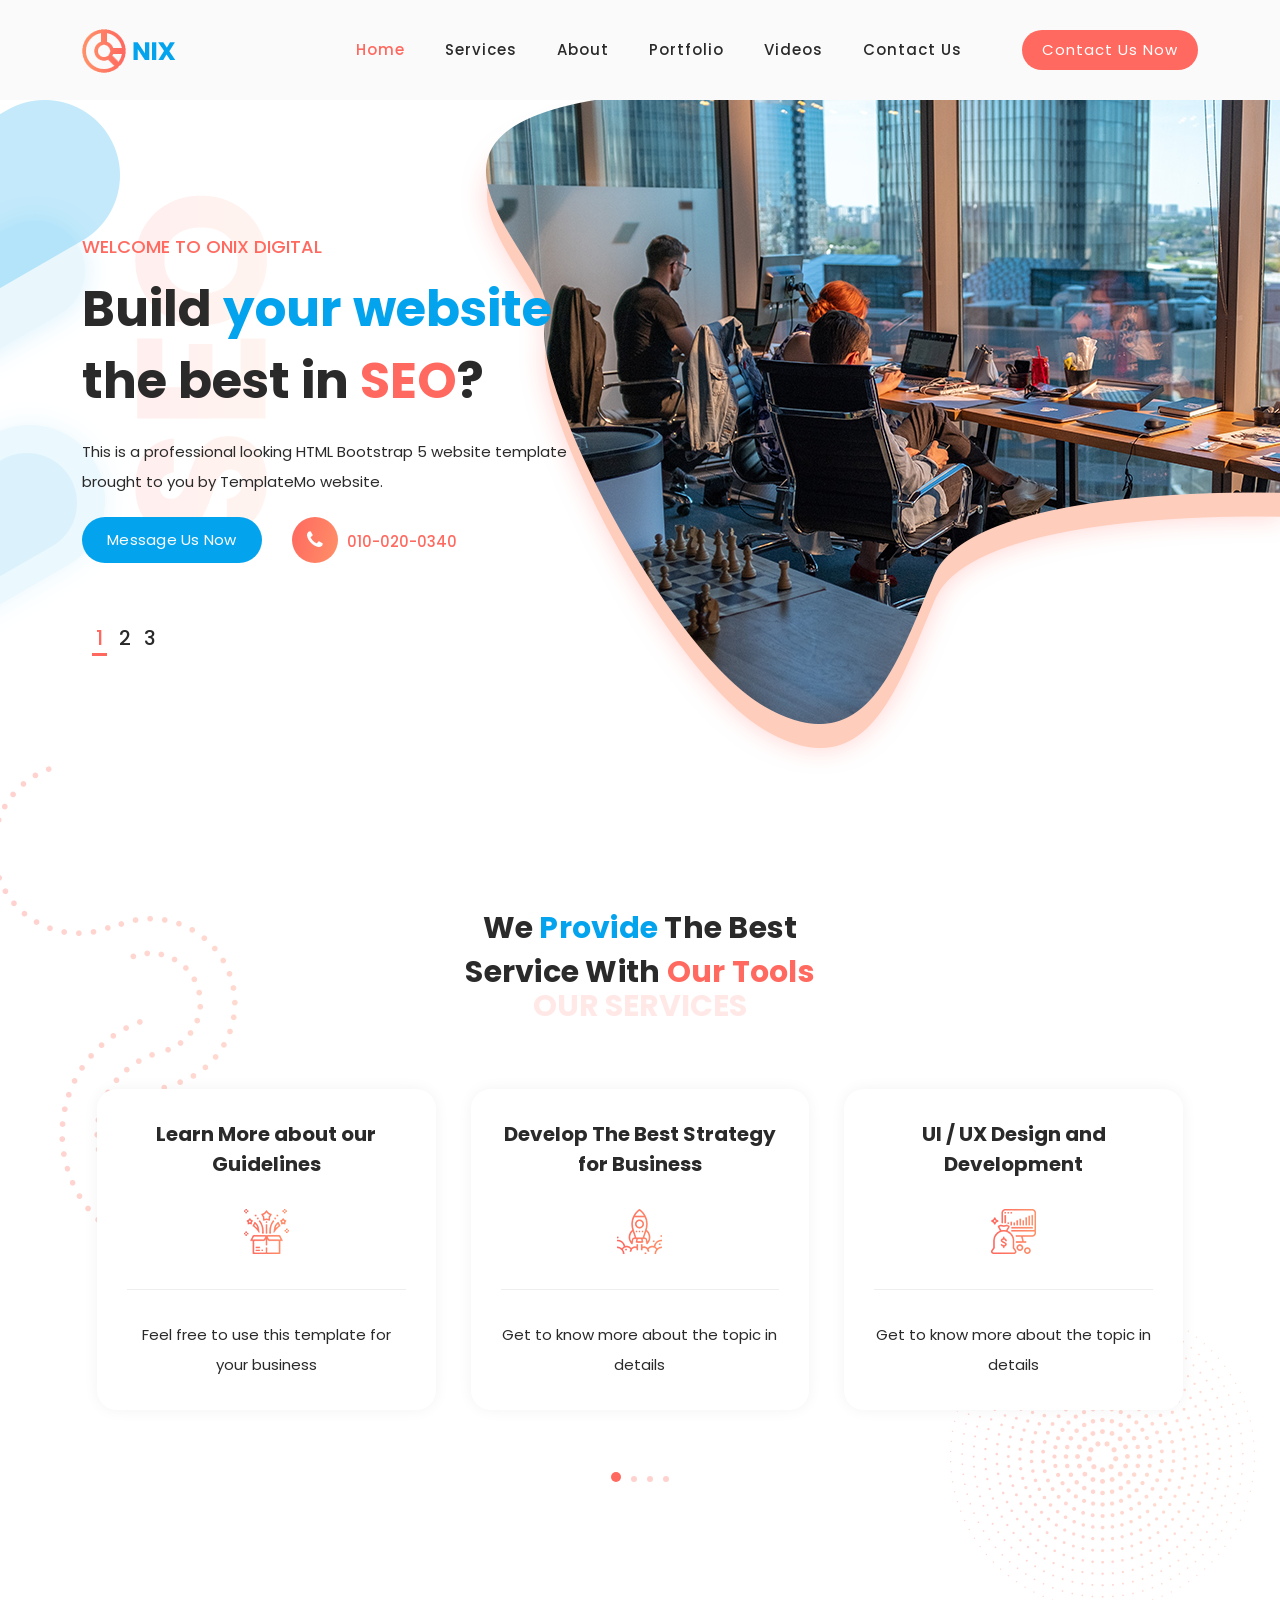
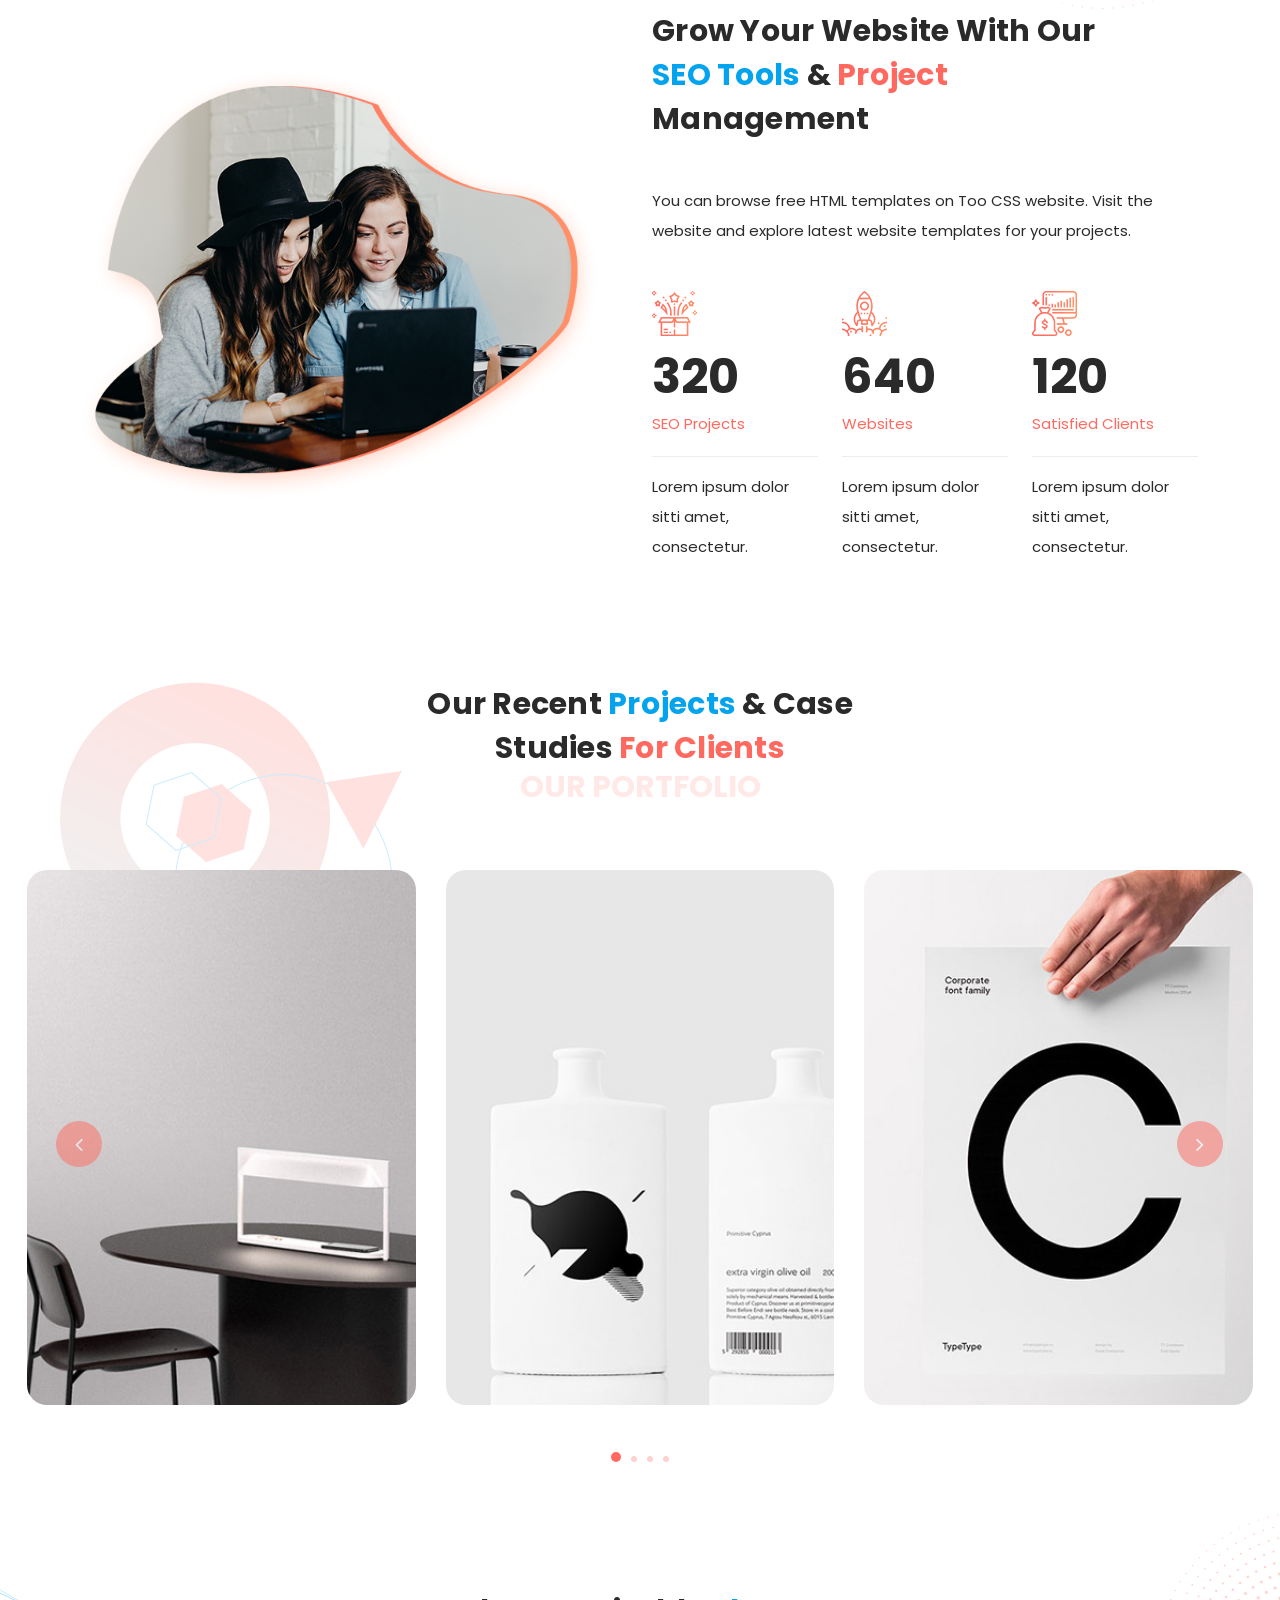
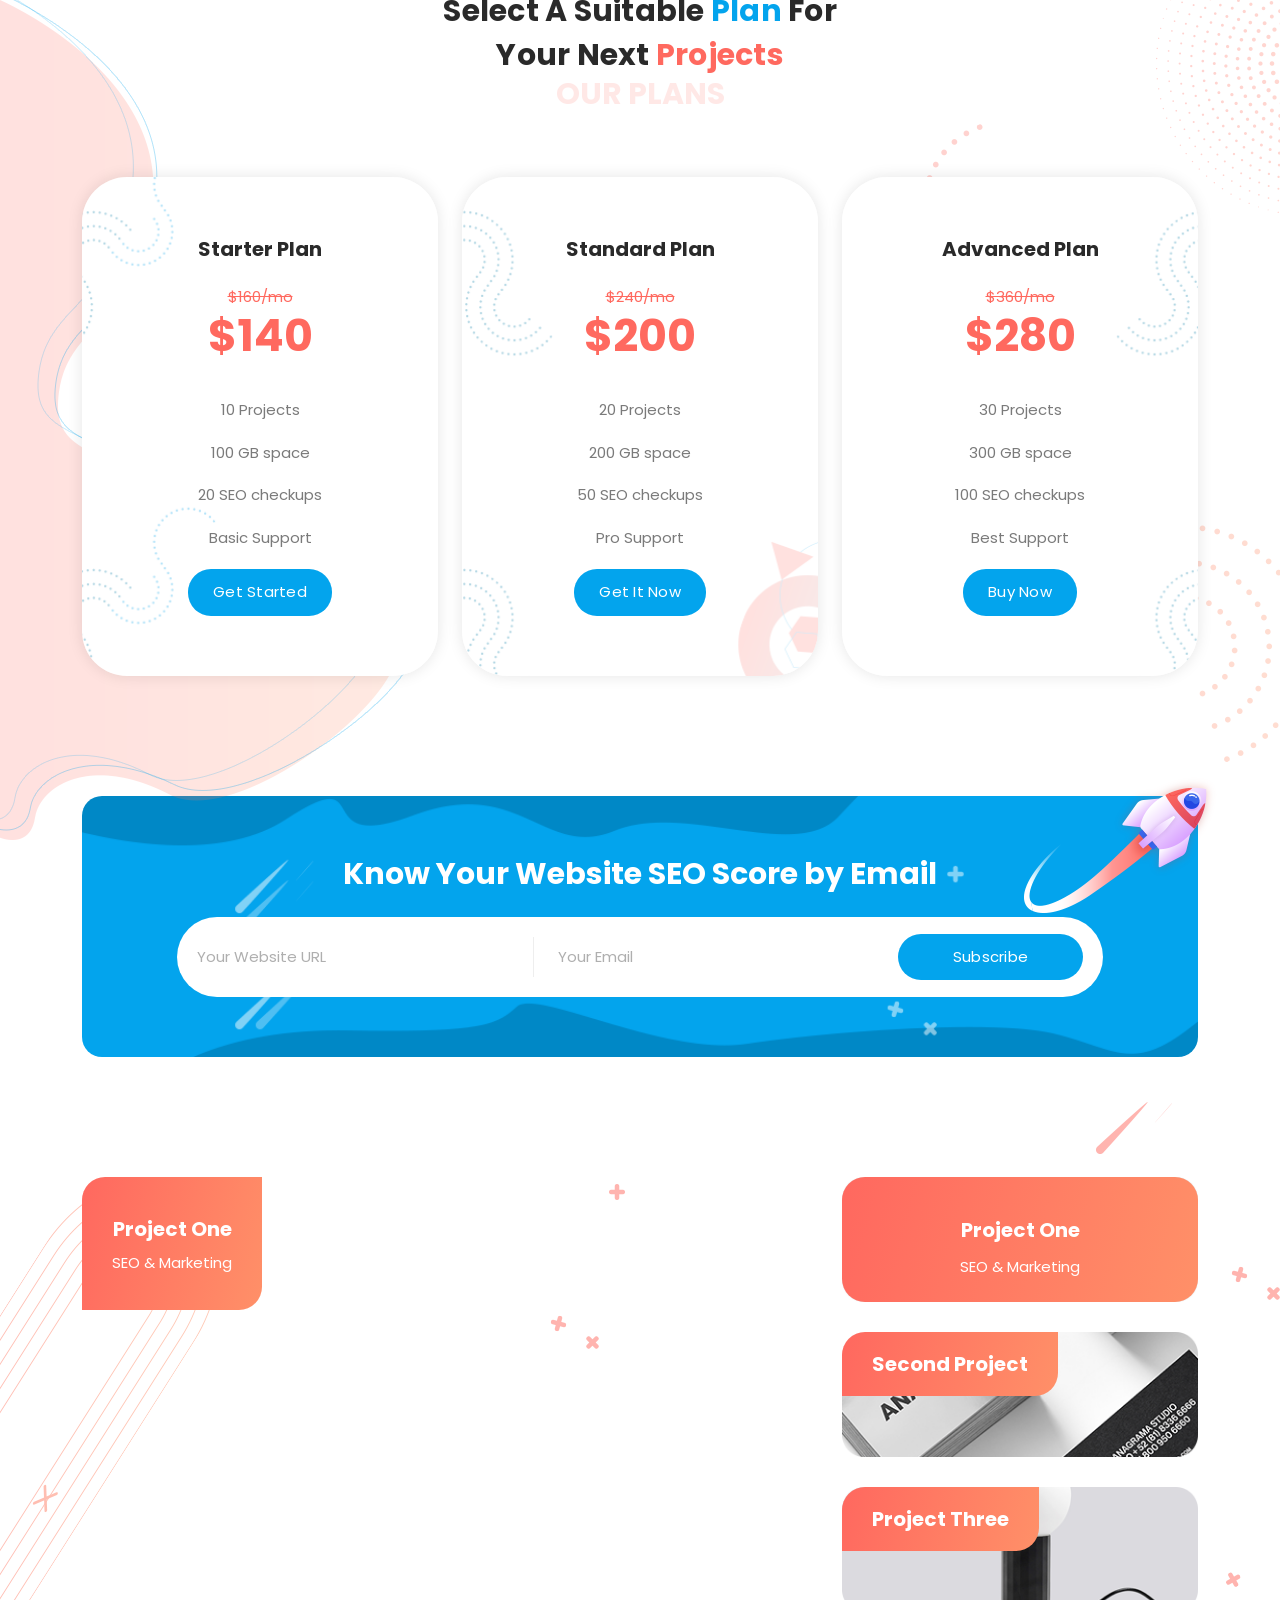
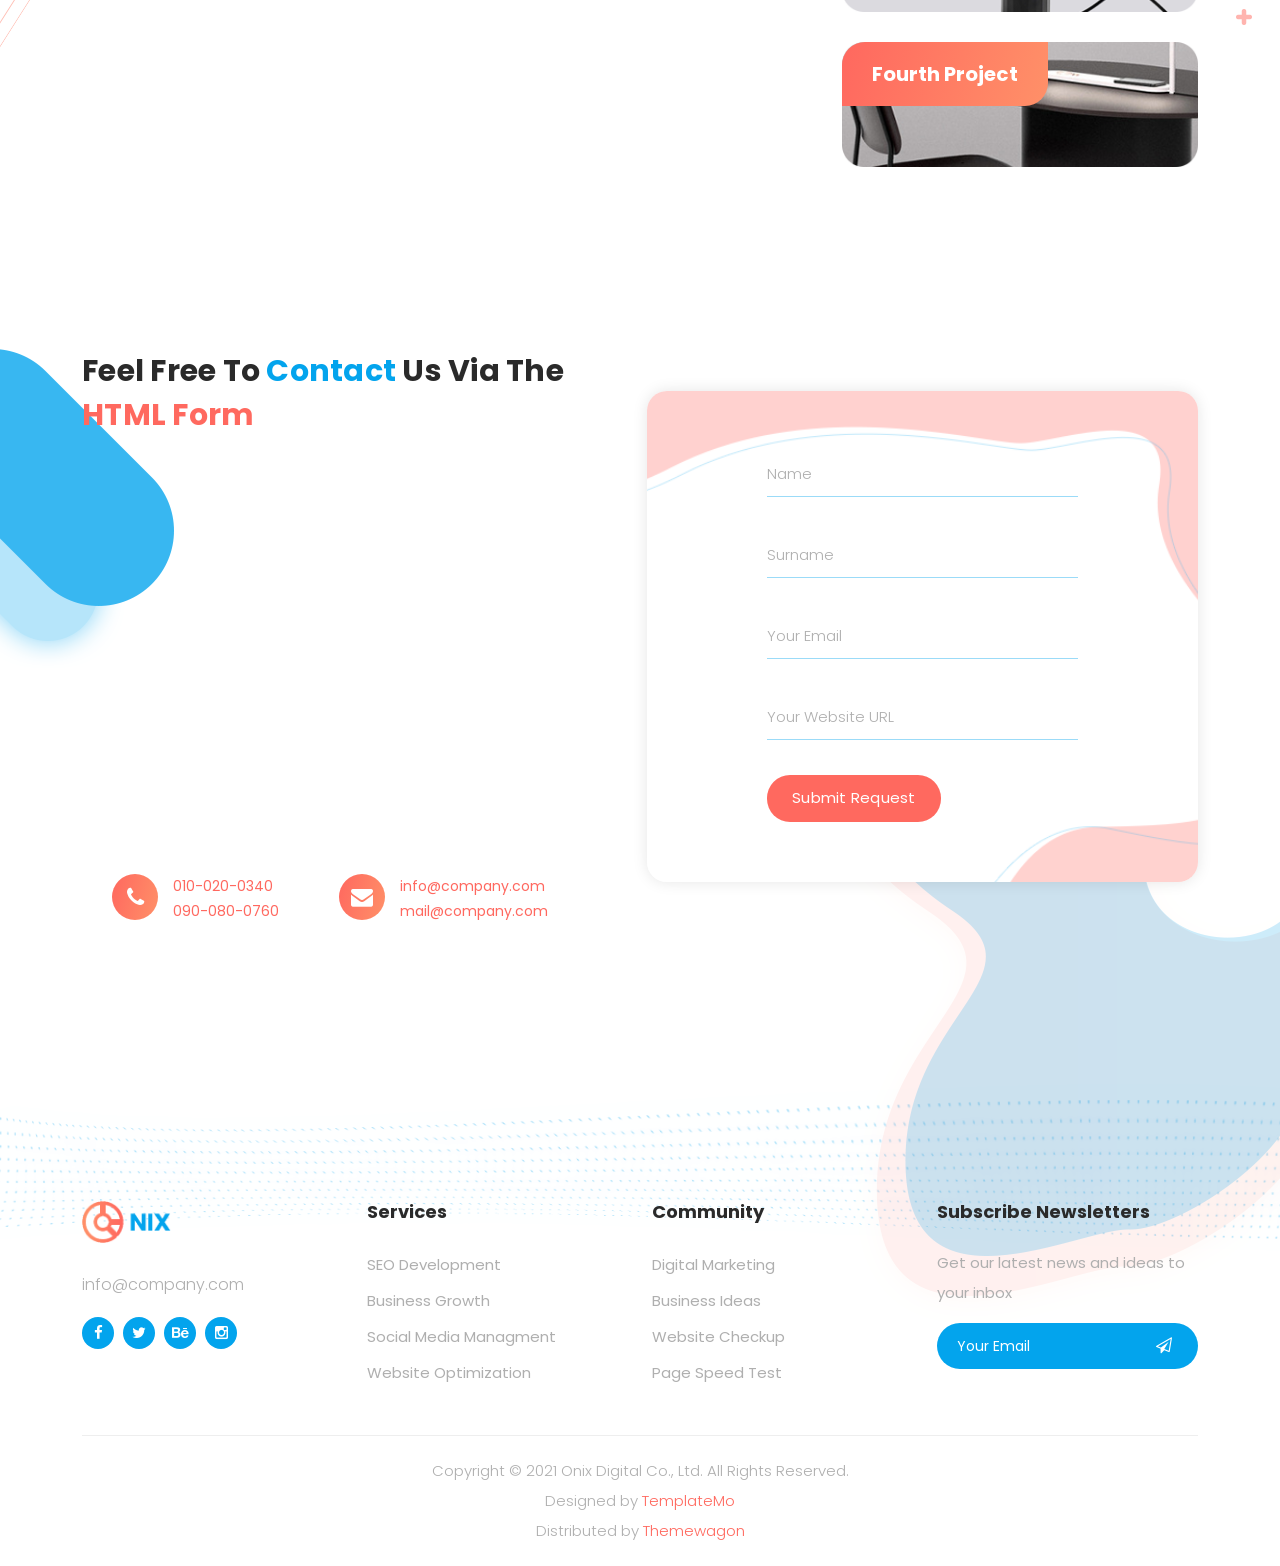
<file: onix/index.html>
<!DOCTYPE html>
<html lang="en">

  <head>

    <meta charset="UTF-8">
    <meta name="viewport" content="width=device-width, initial-scale=1, shrink-to-fit=no">
    <meta name="description" content="">
    <meta name="author" content="">
    <link rel="preconnect" href="https://fonts.gstatic.com">
    <link href="https://fonts.googleapis.com/css2?family=Poppins:wght@100;200;300;400;500;600;700;800;900&display=swap" rel="stylesheet">

    <title>Onix Digital Marketing HTML5 Template</title>

    <!-- Bootstrap core CSS -->
    <link href="vendor/bootstrap/css/bootstrap.min.css" rel="stylesheet">


    <!-- Additional CSS Files -->
    <link rel="stylesheet" href="assets/css/fontawesome.css">
    <link rel="stylesheet" href="assets/css/templatemo-onix-digital.css">
    <link rel="stylesheet" href="assets/css/animated.css">
    <link rel="stylesheet" href="assets/css/owl.css">
<!--

TemplateMo 565 Onix Digital

https://templatemo.com/tm-565-onix-digital

-->
  </head>

<body>

  <!-- ***** Preloader Start ***** -->
  <div id="js-preloader" class="js-preloader">
    <div class="preloader-inner">
      <span class="dot"></span>
      <div class="dots">
        <span></span>
        <span></span>
        <span></span>
      </div>
    </div>
  </div>
  <!-- ***** Preloader End ***** -->

  <!-- ***** Header Area Start ***** -->
  <header class="header-area header-sticky wow slideInDown" data-wow-duration="0.75s" data-wow-delay="0s">
    <div class="container">
      <div class="row">
        <div class="col-12">
          <nav class="main-nav">
            <!-- ***** Logo Start ***** -->
            <a href="index.html" class="logo">
              <img src="assets/images/logo.png">
            </a>
            <!-- ***** Logo End ***** -->
            <!-- ***** Menu Start ***** -->
            <ul class="nav">
              <li class="scroll-to-section"><a href="#top" class="active">Home</a></li>
              <li class="scroll-to-section"><a href="#services">Services</a></li>
              <li class="scroll-to-section"><a href="#about">About</a></li>
              <li class="scroll-to-section"><a href="#portfolio">Portfolio</a></li>
              <li class="scroll-to-section"><a href="#video">Videos</a></li> 
              <li class="scroll-to-section"><a href="#contact">Contact Us</a></li> 
              <li class="scroll-to-section"><div class="main-red-button-hover"><a href="#contact">Contact Us Now</a></div></li> 
            </ul>        
            <a class='menu-trigger'>
                <span>Menu</span>
            </a>
            <!-- ***** Menu End ***** -->
          </nav>
        </div>
      </div>
    </div>
  </header>
  <!-- ***** Header Area End ***** -->

  <div class="main-banner" id="top">
    <div class="container">
      <div class="row">
        <div class="col-lg-12">
          <div class="row">
            <div class="col-lg-6 align-self-center">
              <div class="owl-carousel owl-banner">
                <div class="item header-text">
                  <h6>Welcome to Onix Digital</h6>
                  <h2>Build <em>your website</em> the best in <span>SEO</span>?</h2>
                  <p>This is a professional looking HTML Bootstrap 5 website template brought to you by TemplateMo website.</p>
                  <div class="down-buttons">
                    <div class="main-blue-button-hover">
                      <a href="#contact">Message Us Now</a>
                    </div>
                    <div class="call-button">
                      <a href="#"><i class="fa fa-phone"></i> 010-020-0340</a>
                    </div>
                  </div>
                </div>
                <div class="item header-text">
                  <h6>Online Marketing</h6>
                  <h2>Get the <em>best ideas</em> for <span>your website</span></h2>
                  <p>You are NOT allowed to redistribute this template ZIP file on any Free CSS collection websites. Contact us for more info. Thank you.</p>
                  <div class="down-buttons">
                    <div class="main-blue-button-hover">
                      <a href="#services">Our Services</a>
                    </div>
                    <div class="call-button">
                      <a href="#"><i class="fa fa-phone"></i> 090-080-0760</a>
                    </div>
                  </div>
                </div>
                <div class="item header-text">
                  <h6>Video Tutorials</h6>
                  <h2>Watch <em>our videos</em> for your <span>projects</span></h2>
                  <p>Please <a rel="nofollow" href="https://www.paypal.me/templatemo" target="_blank">support us</a> a little via PayPal if this digital marketing HTML template is useful for you. Thank you.</p>
                  <div class="down-buttons">
                    <div class="main-blue-button-hover">
                      <a href="#video">Watch Videos</a>
                    </div>
                    <div class="call-button">
                      <a href="#"><i class="fa fa-phone"></i> 050-040-0320</a>
                    </div>
                  </div>
                </div>
              </div>
            </div>
          </div>
        </div>
      </div>
    </div>
  </div>

  <div id="services" class="our-services section">
    <div class="services-right-dec">
      <img src="assets/images/services-right-dec.png" alt="">
    </div>
    <div class="container">
      <div class="services-left-dec">
        <img src="assets/images/services-left-dec.png" alt="">
      </div>
      <div class="row">
        <div class="col-lg-6 offset-lg-3">
          <div class="section-heading">
            <h2>We <em>Provide</em> The Best Service With <span>Our Tools</span></h2>
            <span>Our Services</span>
          </div>
        </div>
      </div>
      <div class="row">
        <div class="col-lg-12">
          <div class="owl-carousel owl-services">
            <div class="item">
              <h4>Learn More about our Guidelines</h4>
              <div class="icon"><img src="assets/images/service-icon-01.png" alt=""></div>
              <p>Feel free to use this template for your business</p>
            </div>
            <div class="item">
              <h4>Develop The Best Strategy for Business</h4>
              <div class="icon"><img src="assets/images/service-icon-02.png" alt=""></div>
              <p>Get to know more about the topic in details</p>
            </div>
            <div class="item">
              <h4>UI / UX Design and Development</h4>
              <div class="icon"><img src="assets/images/service-icon-03.png" alt=""></div>
              <p>Get to know more about the topic in details</p>
            </div>
            <div class="item">
              <h4>Discover &amp; Explore our SEO Tips</h4>
              <div class="icon"><img src="assets/images/service-icon-04.png" alt=""></div>
              <p>Feel free to use this template for your business</p>
            </div>
            <div class="item">
              <h4>Optimizing your websites for Speed</h4>
              <div class="icon"><img src="assets/images/service-icon-01.png" alt=""></div>
              <p>Get to know more about the topic in details</p>
            </div>
            <div class="item">
              <h4>See The Strategy In The Market</h4>
              <div class="icon"><img src="assets/images/service-icon-02.png" alt=""></div>
              <p>Get to know more about the topic in details</p>
            </div>
            <div class="item">
              <h4>Best Content Ideas for your pages</h4>
              <div class="icon"><img src="assets/images/service-icon-03.png" alt=""></div>
              <p>Feel free to use this template for your business</p>
            </div>
            <div class="item">
              <h4>Optimizing Speed for your web pages</h4>
              <div class="icon"><img src="assets/images/service-icon-04.png" alt=""></div>
              <p>Get to know more about the topic in details</p>
            </div>
            <div class="item">
              <h4>Accessibility for mobile viewing</h4>
              <div class="icon"><img src="assets/images/service-icon-01.png" alt=""></div>
              <p>Get to know more about the topic in details</p>
            </div>
            <div class="item">
              <h4>Content Ideas for your next project</h4>
              <div class="icon"><img src="assets/images/service-icon-02.png" alt=""></div>
              <p>Feel free to use this template for your business</p>
            </div>
            <div class="item">
              <h4>UI &amp; UX Design &amp; Development</h4>
              <div class="icon"><img src="assets/images/service-icon-03.png" alt=""></div>
              <p>Get to know more about the topic in details</p>
            </div>
            <div class="item">
              <h4>Discover the digital marketing trend</h4>
              <div class="icon"><img src="assets/images/service-icon-04.png" alt=""></div>
              <p>Get to know more about the topic in details</p>
            </div>
          </div>
        </div>
      </div>
    </div>
  </div>

  <div id="about" class="about-us section">
    <div class="container">
      <div class="row">
        <div class="col-lg-6 align-self-center">
          <div class="left-image">
            <img src="assets/images/about-left-image.png" alt="Two Girls working together">
          </div>
        </div>
        <div class="col-lg-6">
          <div class="section-heading">
            <h2>Grow your website with our <em>SEO Tools</em> &amp; <span>Project</span> Management</h2>
            <p>You can browse free HTML templates on Too CSS website. Visit the website and explore latest website templates for your projects.</p>
            <div class="row">
              <div class="col-lg-4">
                <div class="fact-item">
                  <div class="count-area-content">
                    <div class="icon">
                      <img src="assets/images/service-icon-01.png" alt="">
                    </div>
                    <div class="count-digit">320</div>
                    <div class="count-title">SEO Projects</div>
                    <p>Lorem ipsum dolor sitti amet, consectetur.</p>
                  </div>
                </div>
              </div>
              <div class="col-lg-4">
                <div class="fact-item">
                  <div class="count-area-content">
                    <div class="icon">
                      <img src="assets/images/service-icon-02.png" alt="">
                    </div>
                    <div class="count-digit">640</div>
                    <div class="count-title">Websites</div>
                    <p>Lorem ipsum dolor sitti amet, consectetur.</p>
                  </div>
                </div>
              </div>
              <div class="col-lg-4">
                <div class="fact-item">
                  <div class="count-area-content">
                    <div class="icon">
                      <img src="assets/images/service-icon-03.png" alt="">
                    </div>
                    <div class="count-digit">120</div>
                    <div class="count-title">Satisfied Clients</div>
                    <p>Lorem ipsum dolor sitti amet, consectetur.</p>
                  </div>
                </div>
              </div>
            </div>
          </div>
        </div>
      </div>
    </div>
  </div>

  <div id="portfolio" class="our-portfolio section">
    <div class="portfolio-left-dec">
      <img src="assets/images/portfolio-left-dec.png" alt="">
    </div>
    <div class="container">
      <div class="row">
        <div class="col-lg-6 offset-lg-3">
          <div class="section-heading">
            <h2>Our Recent <em>Projects</em> &amp; Case Studies <span>for Clients</span></h2>
            <span>Our Portfolio</span>
          </div>
        </div>
      </div>
    </div>
    <div class="container-fluid">
      <div class="row">
        <div class="col-lg-12">
          <div class="owl-carousel owl-portfolio">
            <div class="item">
              <div class="thumb">
                <img src="assets/images/portfolio-01.jpg" alt="">
                <div class="hover-effect">
                  <div class="inner-content">
                    <a rel="sponsored" href="https://templatemo.com/tm-564-plot-listing" target="_parent"><h4>First Project</h4></a>
                    <span>Plot Listing</span>
                  </div>
                </div>
              </div>
            </div>
            <div class="item">
              <div class="thumb">
                <img src="assets/images/portfolio-02.jpg" alt="">
                <div class="hover-effect">
                  <div class="inner-content">
                    <a href="#"><h4>Project Two</h4></a>
                    <span>SEO &amp; Marketing</span>
                  </div>
                </div>
              </div>
            </div>
            <div class="item">
              <div class="thumb">
                <img src="assets/images/portfolio-03.jpg" alt="">
                <div class="hover-effect">
                  <div class="inner-content">
                    <a rel="sponsored" href="https://templatemo.com/tm-562-space-dynamic" target="_parent"><h4>Third Project</h4></a>
                    <span>Space Dynamic SEO</span>
                  </div>
                </div>
              </div>
            </div>
            <div class="item">
              <div class="thumb">
                <img src="assets/images/portfolio-04.jpg" alt="">
                <div class="hover-effect">
                  <div class="inner-content">
                    <a href="#"><h4>Project Four</h4></a>
                    <span>Website Marketing</span>
                  </div>
                </div>
              </div>
            </div>
            <div class="item">
              <div class="thumb">
                <img src="assets/images/portfolio-01.jpg" alt="">
                <div class="hover-effect">
                  <div class="inner-content">
                    <a href="#"><h4>Fifth Project</h4></a>
                    <span>Digital Assets</span>
                  </div>
                </div>
              </div>
            </div>
            <div class="item">
              <div class="thumb">
                <img src="assets/images/portfolio-02.jpg" alt="">
                <div class="hover-effect">
                  <div class="inner-content">
                    <a href="#"><h4>Sixth Project</h4></a>
                    <span>SEO &amp; Marketing</span>
                  </div>
                </div>
              </div>
            </div>
            <div class="item">
              <div class="thumb">
                <img src="assets/images/portfolio-03.jpg" alt="">
                <div class="hover-effect">
                  <div class="inner-content">
                    <a href="#"><h4>7th Project</h4></a>
                    <span>SEO &amp; Marketing</span>
                  </div>
                </div>
              </div>
            </div>
            <div class="item">
              <div class="thumb">
                <img src="assets/images/portfolio-04.jpg" alt="">
                <div class="hover-effect">
                  <div class="inner-content">
                    <a href="#"><h4>8th Project</h4></a>
                    <span>SEO &amp; Marketing</span>
                  </div>
                </div>
              </div>
            </div>
            <div class="item">
              <div class="thumb">
                <img src="assets/images/portfolio-01.jpg" alt="">
                <div class="hover-effect">
                  <div class="inner-content">
                    <a href="#"><h4>9th Project</h4></a>
                    <span>SEO &amp; Marketing</span>
                  </div>
                </div>
              </div>
            </div>
            <div class="item">
              <div class="thumb">
                <img src="assets/images/portfolio-02.jpg" alt="">
                <div class="hover-effect">
                  <div class="inner-content">
                    <a href="#"><h4>Project Ten</h4></a>
                    <span>SEO &amp; Marketing</span>
                  </div>
                </div>
              </div>
            </div>
            <div class="item">
              <div class="thumb">
                <img src="assets/images/portfolio-03.jpg" alt="">
                <div class="hover-effect">
                  <div class="inner-content">
                    <a href="#"><h4>Project Eleven</h4></a>
                    <span>SEO &amp; Marketing</span>
                  </div>
                </div>
              </div>
            </div>
            <div class="item">
              <div class="thumb">
                <img src="assets/images/portfolio-04.jpg" alt="">
                <div class="hover-effect">
                  <div class="inner-content">
                    <a href="#"><h4>12th Project</h4></a>
                    <span>SEO &amp; Marketing</span>
                  </div>
                </div>
              </div>
            </div>
          </div>
        </div>
      </div>
    </div>
  </div>

  <div id="pricing" class="pricing-tables">
    <div class="tables-left-dec">
      <img src="assets/images/tables-left-dec.png" alt="">
    </div>
    <div class="tables-right-dec">
      <img src="assets/images/tables-right-dec.png" alt="">
    </div>
    <div class="container">
      <div class="row">
        <div class="col-lg-6 offset-lg-3">
          <div class="section-heading">
            <h2>Select a suitable <em>plan</em> for your next <span>projects</span></h2>
            <span>Our Plans</span>
          </div>
        </div>
      </div>
      <div class="row">
        <div class="col-lg-4">
          <div class="item first-item">
            <h4>Starter Plan</h4>
            <em>$160/mo</em>
            <span>$140</span>
            <ul>
              <li>10 Projects</li>
              <li>100 GB space</li>
              <li>20 SEO checkups</li>
              <li>Basic Support</li>
            </ul>
            <div class="main-blue-button-hover">
              <a href="#">Get Started</a>
            </div>
          </div>
        </div>
        <div class="col-lg-4">
          <div class="item second-item">
            <h4>Standard Plan</h4>
            <em>$240/mo</em>
            <span>$200</span>
            <ul>
              <li>20 Projects</li>
              <li>200 GB space</li>
              <li>50 SEO checkups</li>
              <li>Pro Support</li>
            </ul>
            <div class="main-blue-button-hover">
              <a href="#">Get it Now</a>
            </div>
          </div>
        </div>
        <div class="col-lg-4">
          <div class="item third-item">
            <h4>Advanced Plan</h4>
            <em>$360/mo</em>
            <span>$280</span>
            <ul>
              <li>30 Projects</li>
              <li>300 GB space</li>
              <li>100 SEO checkups</li>
              <li>Best Support</li>
            </ul>
            <div class="main-blue-button-hover">
              <a href="#">Buy Now</a>
            </div>
          </div>
        </div>
      </div>
    </div>
  </div>

  <div id="subscribe" class="subscribe">
    <div class="container">
      <div class="row">
        <div class="col-lg-12">
          <div class="inner-content">
            <div class="row">
              <div class="col-lg-10 offset-lg-1">
                <h2>Know Your Website SEO Score by Email</h2>
                <form id="subscribe" action="" method="get">
                  <input type="text" name="website" id="website" placeholder="Your Website URL" required="">
                  <input type="text" name="email" id="email" pattern="[^ @]*@[^ @]*" placeholder="Your Email" required="">
                  <button type="submit" id="form-submit" class="main-button ">Subscribe</button>
                </form>
              </div>
            </div>
          </div>
        </div>
      </div>
    </div>
  </div>

  <div id="video" class="our-videos section">
    <div class="videos-left-dec">
      <img src="assets/images/videos-left-dec.png" alt="">
    </div>
    <div class="videos-right-dec">
      <img src="assets/images/videos-right-dec.png" alt="">
    </div>
    <div class="container">
      <div class="row">
        <div class="col-lg-12">
          <div class="naccs">
            <div class="grid">
              <div class="row">
                <div class="col-lg-8">
                  <ul class="nacc">
                    <li class="active">
                      <div>
                        <div class="thumb">
                          <iframe width="100%" height="auto" src="https://www.youtube.com/embed/JynGuQx4a1Y" title="YouTube video player" frameborder="0" allow="accelerometer; autoplay; clipboard-write; encrypted-media; gyroscope; picture-in-picture" allowfullscreen></iframe>
                          <div class="overlay-effect">
                            <a href="#"><h4>Project One</h4></a>
                            <span>SEO &amp; Marketing</span>
                          </div>
                        </div>
                      </div>
                    </li>
                    <li>
                      <div>
                        <div class="thumb">
                          <iframe width="100%" height="auto" src="https://www.youtube.com/embed/RdJBSFpcO4M" title="YouTube video player" frameborder="0" allow="accelerometer; autoplay; clipboard-write; encrypted-media; gyroscope; picture-in-picture" allowfullscreen></iframe>
                          <div class="overlay-effect">
                            <a href="#"><h4>Second Project</h4></a>
                            <span>Advertising &amp; Marketing</span>
                          </div>
                        </div>
                      </div>
                    </li>
                    <li>
                      <div>
                        <div class="thumb">
                          <iframe width="100%" height="auto" src="https://www.youtube.com/embed/ZlfAjbQiL78" title="YouTube video player" frameborder="0" allow="accelerometer; autoplay; clipboard-write; encrypted-media; gyroscope; picture-in-picture" allowfullscreen></iframe>
                          <div class="overlay-effect">
                            <a href="#"><h4>Project Three</h4></a>
                            <span>Digital &amp; Marketing</span>
                          </div>
                        </div>
                      </div>
                    </li>
                    <li>
                      <div>
                        <div class="thumb">
                          <iframe width="100%" height="auto" src="https://www.youtube.com/embed/mx1WseE7-0Y" title="YouTube video player" frameborder="0" allow="accelerometer; autoplay; clipboard-write; encrypted-media; gyroscope; picture-in-picture" allowfullscreen></iframe>
                          <div class="overlay-effect">
                            <a href="#"><h4>Fourth Project</h4></a>
                            <span>SEO &amp; Advertising</span>
                          </div>
                        </div>
                      </div>
                    </li>
                  </ul>
                </div>
                <div class="col-lg-4">
                  <div class="menu">
                    <div class="active">
                      <div class="thumb">
                        <img src="assets/images/video-thumb-01.png" alt="">
                        <div class="inner-content">
                          <h4>Project One</h4>
                          <span>SEO &amp; Marketing</span>
                        </div>
                      </div>
                    </div>
                    <div>
                      <div class="thumb">
                        <img src="assets/images/video-thumb-02.png" alt="">
                        <div class="inner-content">
                          <h4>Second Project</h4>
                          <span>Advertising &amp; Marketing</span>
                        </div>
                      </div>
                    </div>
                    <div>
                      <div class="thumb">
                        <img src="assets/images/video-thumb-03.png" alt="Marketing">
                        <div class="inner-content">
                          <h4>Project Three</h4>
                          <span>Digital &amp; Marketing</span>
                        </div>
                      </div>
                    </div>
                    <div>
                      <div class="thumb">
                        <img src="assets/images/video-thumb-04.png" alt="SEO Work">
                        <div class="inner-content">
                          <h4>Fourth Project</h4>
                          <span>SEO &amp; Advertising</span>
                        </div>
                      </div>
                    </div>
                  </div>
                </div>             
              </div>
            </div>
          </div>
        </div>
      </div>
    </div>
  </div>

  <div id="contact" class="contact-us section">
    <div class="container">
      <div class="row">
        <div class="col-lg-7">
          <div class="section-heading">
            <h2>Feel free to <em>Contact</em> us via the <span>HTML form</span></h2>
            <div id="map">
              <iframe src="https://maps.google.com/maps?q=Av.+L%C3%BAcio+Costa,+Rio+de+Janeiro+-+RJ,+Brazil&t=&z=13&ie=UTF8&iwloc=&output=embed" width="100%" height="360px" frameborder="0" style="border:0" allowfullscreen=""></iframe>
            </div>
            <div class="info">
              <span><i class="fa fa-phone"></i> <a href="#">010-020-0340<br>090-080-0760</a></span>
              <span><i class="fa fa-envelope"></i> <a href="#">info@company.com<br>mail@company.com</a></span>
            </div>
          </div>
        </div>
        <div class="col-lg-5 align-self-center">
          <form id="contact" action="" method="get">
            <div class="row">
              <div class="col-lg-12">
                <fieldset>
                  <input type="name" name="name" id="name" placeholder="Name" autocomplete="on" required>
                </fieldset>
              </div>
              <div class="col-lg-12">
                <fieldset>
                  <input type="surname" name="surname" id="surname" placeholder="Surname" autocomplete="on" required>
                </fieldset>
              </div>
              <div class="col-lg-12">
                <fieldset>
                  <input type="text" name="email" id="email" pattern="[^ @]*@[^ @]*" placeholder="Your Email" required="">
                </fieldset>
              </div>
              <div class="col-lg-12">
                <fieldset>
                  <input type="text" name="website" id="website" placeholder="Your Website URL" required="">
                </fieldset>
              </div>
              <div class="col-lg-12">
                <fieldset>
                  <button type="submit" id="form-submit" class="main-button">Submit Request</button>
                </fieldset>
              </div>
            </div>
          </form>
        </div>
      </div>
    </div>
    <div class="contact-dec">
      <img src="assets/images/contact-dec.png" alt="">
    </div>
    <div class="contact-left-dec">
      <img src="assets/images/contact-left-dec.png" alt="">
    </div>
  </div>

  <div class="footer-dec">
    <img src="assets/images/footer-dec.png" alt="">
  </div>

  <footer>
    <div class="container">
      <div class="row">
        <div class="col-lg-3">
          <div class="about footer-item">
            <div class="logo">
              <a href="#"><img src="assets/images/logo.png" alt="Onix Digital TemplateMo"></a>
            </div>
            <a href="#">info@company.com</a>
            <ul>
              <li><a href="#"><i class="fa fa-facebook"></i></a></li>
              <li><a href="#"><i class="fa fa-twitter"></i></a></li>
              <li><a href="#"><i class="fa fa-behance"></i></a></li>
              <li><a href="#"><i class="fa fa-instagram"></i></a></li>
            </ul>
          </div>
        </div>
        <div class="col-lg-3">
          <div class="services footer-item">
            <h4>Services</h4>
            <ul>
              <li><a href="#">SEO Development</a></li>
              <li><a href="#">Business Growth</a></li>
              <li><a href="#">Social Media Managment</a></li>
              <li><a href="#">Website Optimization</a></li>
            </ul>
          </div>
        </div>
        <div class="col-lg-3">
          <div class="community footer-item">
            <h4>Community</h4>
            <ul>
              <li><a href="#">Digital Marketing</a></li>
              <li><a href="#">Business Ideas</a></li>
              <li><a href="#">Website Checkup</a></li>
              <li><a href="#">Page Speed Test</a></li>
            </ul>
          </div>
        </div>
        <div class="col-lg-3">
          <div class="subscribe-newsletters footer-item">
            <h4>Subscribe Newsletters</h4>
            <p>Get our latest news and ideas to your inbox</p>
            <form action="#" method="get">
              <input type="text" name="email" id="email" pattern="[^ @]*@[^ @]*" placeholder="Your Email" required="">
              <button type="submit" id="form-submit" class="main-button "><i class="fa fa-paper-plane-o"></i></button>
            </form>
          </div>
        </div>
        <div class="col-lg-12">
          <div class="copyright">
            <p>Copyright © 2021 Onix Digital Co., Ltd. All Rights Reserved. 
            <br>
            Designed by <a rel="nofollow" href="https://templatemo.com" title="free CSS templates">TemplateMo</a><br>
            Distributed by <a href="https://themewagon.com">Themewagon</a>
          </p>
          </div>
        </div>

      </div>
    </div>
  </footer>


  <!-- Scripts -->
  <script src="vendor/jquery/jquery.min.js"></script>
  <script src="vendor/bootstrap/js/bootstrap.bundle.min.js"></script>
  <script src="assets/js/owl-carousel.js"></script>
  <script src="assets/js/animation.js"></script>
  <script src="assets/js/imagesloaded.js"></script>
  <script src="assets/js/custom.js"></script>

  <script>
  // Acc
    $(document).on("click", ".naccs .menu div", function() {
      var numberIndex = $(this).index();

      if (!$(this).is("active")) {
          $(".naccs .menu div").removeClass("active");
          $(".naccs ul li").removeClass("active");

          $(this).addClass("active");
          $(".naccs ul").find("li:eq(" + numberIndex + ")").addClass("active");

          var listItemHeight = $(".naccs ul")
            .find("li:eq(" + numberIndex + ")")
            .innerHeight();
          $(".naccs ul").height(listItemHeight + "px");
        }
    });
  </script>
</body>
</html>
</file>
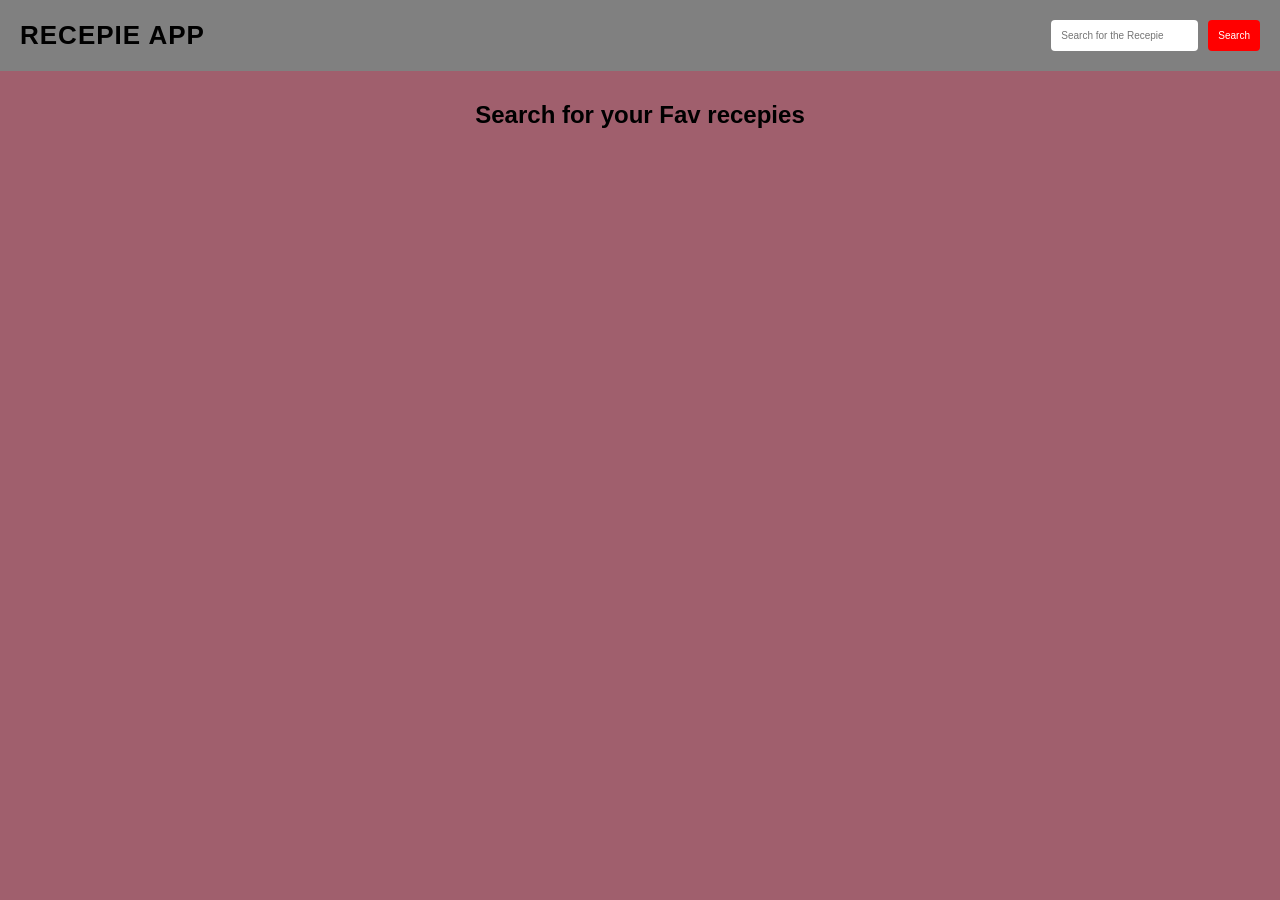
<file: RecepieApp_by_api/index.html>
<!DOCTYPE html>
<html lang="en">
<head>
    <meta charset="UTF-8">
    <meta name="viewport" content="width=device-width, initial-scale=1.0">
    <title>Recepie</title>
    <link rel="stylesheet" href="./style.css">
</head>
<body>
    <header>
        <nav>
            <h1>Recepie App</h1>
            <form>
                <input type="text" placeholder="Search for the Recepie" class="searchbox">
                <button type="submit" class="searchbutton">Search</button>
            </form>
        </nav>
    </header>
    <main>
        <section>
            <div class="recepiecontainer">
                <h2>Search for your Fav recepies</h2>
            </div>
        </section>
    </main>
    <script src="script.js"></script>

    
</body>
</html>
</file>
<file: onix/assets/css/templatemo-onix-digital.css>
/*

TemplateMo 565 Onix Digital

https://templatemo.com/tm-565-onix-digital


------------------------------------------------
Table of contents
------------------------------------------------
01. font & reset css
02. reset
03. global styles
04. header
05. banner
06. features
07. testimonials
08. contact
09. footer
10. preloader
11. search
12. portfolio

--------------------------------------------- */
/* 
---------------------------------------------
font & reset css
--------------------------------------------- 
*/
@import url('https://fonts.googleapis.com/css2?family=Poppins:wght@100;200;300;400;500;600;700;800;900&display=swap');
/* 
---------------------------------------------
reset
--------------------------------------------- 
*/
html, body, div, span, applet, object, iframe, h1, h2, h3, h4, h5, h6, p, blockquote, div
pre, a, abbr, acronym, address, big, cite, code, del, dfn, em, font, img, ins, kbd, q,
s, samp, small, strike, strong, sub, sup, tt, var, b, u, i, center, dl, dt, dd, ol, ul, li,
figure, header, nav, section, article, aside, footer, figcaption {
  margin: 0;
  padding: 0;
  border: 0;
  outline: 0;
}

/* clear fix */
.grid:after {
  content: '';
  display: block;
  clear: both;
}

/* ---- .grid-item ---- */

.grid-sizer,
.grid-item {
  width: 50%;
}

.grid-item {
  float: left;
}

.grid-item img {
  display: block;
  max-width: 100%;
}

.clearfix:after {
  content: ".";
  display: block;
  clear: both;
  visibility: hidden;
  line-height: 0;
  height: 0;
}

.clearfix {
  display: inline-block;
}

html[xmlns] .clearfix {
  display: block;
}

* html .clearfix {
  height: 1%;
}

ul, li {
  padding: 0;
  margin: 0;
  list-style: none;
}

header, nav, section, article, aside, footer, hgroup {
  display: block;
}

* {
  box-sizing: border-box;
}

html, body {
  font-family: 'Poppins', sans-serif;
  font-weight: 400;
  background-color: #fff;
  -ms-text-size-adjust: 100%;
  -webkit-font-smoothing: antialiased;
  -moz-osx-font-smoothing: grayscale;
}

a {
  text-decoration: none !important;
}

h1, h2, h3, h4, h5, h6 {
  margin-top: 0px;
  margin-bottom: 0px;
}

ul {
  margin-bottom: 0px;
}

p {
  font-size: 15px;
  line-height: 30px;
  color: #2a2a2a;
}

img {
  width: 100%;
  overflow: hidden;
}

/* 
---------------------------------------------
global styles
--------------------------------------------- 
*/
html,
body {
  background: #fff;
  font-family: 'Poppins', sans-serif;
}

::selection {
  background: #03a4ed;
  color: #fff;
}

::-moz-selection {
  background: #03a4ed;
  color: #fff;
}

@media (max-width: 991px) {
  html, body {
    overflow-x: hidden;
  }
  .mobile-top-fix {
    margin-top: 30px;
    margin-bottom: 0px;
  }
  .mobile-bottom-fix {
    margin-bottom: 30px;
  }
  .mobile-bottom-fix-big {
    margin-bottom: 60px;
  }
}

.page-section {
  margin-top: 120px;
}

.section-heading h2 {
  font-size: 30px;
  text-transform: capitalize;
  color: #2a2a2a;
  font-weight: 700;
  letter-spacing: 0.25px;
  position: relative;
  z-index: 2;
  line-height: 44px;
  margin-bottom: -5px;
}

.section-heading h2 em {
  font-style: normal;
  color: #03a4ed;
}

.section-heading h2 span {
  color: #ff695f;
  font-weight: 700;
  opacity: 1;
  text-transform: capitalize;
}

.section-heading span {
  font-size: 30px;
  text-transform: uppercase;
  font-weight: 700;
  color: #ff695f;
  opacity: 0.15;
}

.main-blue-button a {
  display: inline-block;
  background-color: #03a4ed;
  font-size: 15px;
  font-weight: 400;
  color: #fff;
  text-transform: capitalize;
  padding: 12px 25px;
  border-radius: 23px;
  letter-spacing: 0.25px;
}

.main-blue-button-hover a {
  display: inline-block;
  background-color: #03a4ed;
  font-size: 15px;
  font-weight: 400;
  color: #fff;
  text-transform: capitalize;
  padding: 12px 25px;
  border-radius: 23px;
  letter-spacing: 0.25px;
  transition: all .3s;
}

.main-blue-button-hover a:hover {
  background-color: #ff695f;
}

.main-red-button a {
  display: inline-block;
  background-color: #ff695f;
  font-size: 15px;
  font-weight: 400;
  color: #fff;
  text-transform: capitalize;
  padding: 12px 25px;
  border-radius: 23px;
  letter-spacing: 0.25px;
}

.main-red-button-hover a {
  display: inline-block;
  background-color: #ff695f;
  font-size: 15px;
  font-weight: 400;
  color: #fff;
  text-transform: capitalize;
  padding: 12px 25px;
  border-radius: 23px;
  letter-spacing: 0.25px;
  transition: all .3s;
}

.main-red-button-hover a:hover {
  background-color: #03a4ed;
}

.main-white-button a {
  display: inline-block;
  background-color: #fff;
  font-size: 15px;
  font-weight: 400;
  color: #ff695f;
  text-transform: capitalize;
  padding: 12px 25px;
  border-radius: 23px;
  letter-spacing: 0.25px;
}

/* 
---------------------------------------------
header
--------------------------------------------- 
*/

.background-header {
  background-color: #fff!important;
  height: 80px!important;
  position: fixed!important;
  top: 0px;
  left: 0px;
  right: 0px;
  box-shadow: 0px 0px 10px rgba(0,0,0,0.15)!important;
}

.background-header .logo,
.background-header .main-nav .nav li a {
  color: #1e1e1e!important;
}

.background-header .main-nav .nav li:hover a {
  color: #ff685f!important;
}

.background-header .nav li a.active {
  color: #ff685f!important;
}

.header-area {
  background-color: #fafafa;
  position: absolute;
  top: 0px;
  left: 0px;
  right: 0px;
  z-index: 100;
  height: 100px;
  -webkit-transition: all .5s ease 0s;
  -moz-transition: all .5s ease 0s;
  -o-transition: all .5s ease 0s;
  transition: all .5s ease 0s;
}

.header-area .main-nav {
  min-height: 80px;
  background: transparent;
}

.header-area .main-nav .logo {
  line-height: 100px;
  color: #fff;
  font-size: 28px;
  font-weight: 700;
  text-transform: uppercase;
  letter-spacing: 2px;
  float: left;
  -webkit-transition: all 0.3s ease 0s;
  -moz-transition: all 0.3s ease 0s;
  -o-transition: all 0.3s ease 0s;
  transition: all 0.3s ease 0s;
}

.background-header .main-nav .logo {
  line-height: 75px;
}

.background-header .main-nav .nav {
  margin-top: 20px !important;
}

.header-area .main-nav .nav {
  float: right;
  margin-top: 30px;
  margin-right: 0px;
  background-color: transparent;
  -webkit-transition: all 0.3s ease 0s;
  -moz-transition: all 0.3s ease 0s;
  -o-transition: all 0.3s ease 0s;
  transition: all 0.3s ease 0s;
  position: relative;
  z-index: 999;
}

.header-area .main-nav .nav li {
  padding-left: 20px;
  padding-right: 20px;
}

.header-area .main-nav .nav li:last-child {
  padding-right: 0px;
  padding-left: 40px;
}

.header-area .main-nav .nav li:last-child a ,
.background-header .main-nav .nav li:last-child a {
  color: #fff !important;
  padding: 0px 20px;
  font-weight: 400;
}

.header-area .main-nav .nav li:last-child a:hover,
.header-area .main-nav .nav li:last-child a.active {
  color: #fff !important;
}

.header-area .main-nav .nav li:last-child .main-red-button-hover a:hover,
.background-header .main-nav .nav li:last-child .main-red-button-hover a:hover {
  background-color: #03a4ed !important;
}

.header-area .main-nav .nav li a {
  display: block;
  font-weight: 500;
  font-size: 15px;
  color: #2a2a2a;
  text-transform: capitalize;
  -webkit-transition: all 0.3s ease 0s;
  -moz-transition: all 0.3s ease 0s;
  -o-transition: all 0.3s ease 0s;
  transition: all 0.3s ease 0s;
  height: 40px;
  line-height: 40px;
  border: transparent;
  letter-spacing: 1px;
}

.header-area .main-nav .nav li a {
  color: #2a2a2a;
}

.header-area .main-nav .nav li:hover a,
.header-area .main-nav .nav li a.active {
  color: #ff685f!important;
}

.background-header .main-nav .nav li:hover a,
.background-header .main-nav .nav li a.active {
  color: #ff685f!important;
  opacity: 1;
}

.header-area .main-nav .nav li.submenu {
  position: relative;
  padding-right: 30px;
}

.header-area .main-nav .nav li.submenu:after {
  font-family: FontAwesome;
  content: "\f107";
  font-size: 12px;
  color: #2a2a2a;
  position: absolute;
  right: 18px;
  top: 12px;
}

.background-header .main-nav .nav li.submenu:after {
  color: #2a2a2a;
}

.header-area .main-nav .nav li.submenu ul {
  position: absolute;
  width: 200px;
  box-shadow: 0 2px 28px 0 rgba(0, 0, 0, 0.06);
  overflow: hidden;
  top: 50px;
  opacity: 0;
  transform: translateY(+2em);
  visibility: hidden;
  z-index: -1;
  transition: all 0.3s ease-in-out 0s, visibility 0s linear 0.3s, z-index 0s linear 0.01s;
}

.header-area .main-nav .nav li.submenu ul li {
  margin-left: 0px;
  padding-left: 0px;
  padding-right: 0px;
}

.header-area .main-nav .nav li.submenu ul li a {
  opacity: 1;
  display: block;
  background: #f7f7f7;
  color: #2a2a2a!important;
  padding-left: 20px;
  height: 40px;
  line-height: 40px;
  -webkit-transition: all 0.3s ease 0s;
  -moz-transition: all 0.3s ease 0s;
  -o-transition: all 0.3s ease 0s;
  transition: all 0.3s ease 0s;
  position: relative;
  font-size: 13px;
  font-weight: 400;
  border-bottom: 1px solid #eee;
}

.header-area .main-nav .nav li.submenu ul li a:hover {
  background: #fff;
  color: #ff685f!important;
  padding-left: 25px;
}

.header-area .main-nav .nav li.submenu ul li a:hover:before {
  width: 3px;
}

.header-area .main-nav .nav li.submenu:hover ul {
  visibility: visible;
  opacity: 1;
  z-index: 1;
  transform: translateY(0%);
  transition-delay: 0s, 0s, 0.3s;
}

.header-area .main-nav .menu-trigger {
  cursor: pointer;
  display: block;
  position: absolute;
  top: 33px;
  width: 32px;
  height: 40px;
  text-indent: -9999em;
  z-index: 99;
  right: 40px;
  display: none;
}

.background-header .main-nav .menu-trigger {
  top: 23px;
}

.header-area .main-nav .menu-trigger span,
.header-area .main-nav .menu-trigger span:before,
.header-area .main-nav .menu-trigger span:after {
  -moz-transition: all 0.4s;
  -o-transition: all 0.4s;
  -webkit-transition: all 0.4s;
  transition: all 0.4s;
  background-color: #1e1e1e;
  display: block;
  position: absolute;
  width: 30px;
  height: 2px;
  left: 0;
}

.background-header .main-nav .menu-trigger span,
.background-header .main-nav .menu-trigger span:before,
.background-header .main-nav .menu-trigger span:after {
  background-color: #1e1e1e;
}

.header-area .main-nav .menu-trigger span:before,
.header-area .main-nav .menu-trigger span:after {
  -moz-transition: all 0.4s;
  -o-transition: all 0.4s;
  -webkit-transition: all 0.4s;
  transition: all 0.4s;
  background-color: #1e1e1e;
  display: block;
  position: absolute;
  width: 30px;
  height: 2px;
  left: 0;
  width: 75%;
}

.background-header .main-nav .menu-trigger span:before,
.background-header .main-nav .menu-trigger span:after {
  background-color: #1e1e1e;
}

.header-area .main-nav .menu-trigger span:before,
.header-area .main-nav .menu-trigger span:after {
  content: "";
}

.header-area .main-nav .menu-trigger span {
  top: 16px;
}

.header-area .main-nav .menu-trigger span:before {
  -moz-transform-origin: 33% 100%;
  -ms-transform-origin: 33% 100%;
  -webkit-transform-origin: 33% 100%;
  transform-origin: 33% 100%;
  top: -10px;
  z-index: 10;
}

.header-area .main-nav .menu-trigger span:after {
  -moz-transform-origin: 33% 0;
  -ms-transform-origin: 33% 0;
  -webkit-transform-origin: 33% 0;
  transform-origin: 33% 0;
  top: 10px;
}

.header-area .main-nav .menu-trigger.active span,
.header-area .main-nav .menu-trigger.active span:before,
.header-area .main-nav .menu-trigger.active span:after {
  background-color: transparent;
  width: 100%;
}

.header-area .main-nav .menu-trigger.active span:before {
  -moz-transform: translateY(6px) translateX(1px) rotate(45deg);
  -ms-transform: translateY(6px) translateX(1px) rotate(45deg);
  -webkit-transform: translateY(6px) translateX(1px) rotate(45deg);
  transform: translateY(6px) translateX(1px) rotate(45deg);
  background-color: #1e1e1e;
}

.background-header .main-nav .menu-trigger.active span:before {
  background-color: #1e1e1e;
}

.header-area .main-nav .menu-trigger.active span:after {
  -moz-transform: translateY(-6px) translateX(1px) rotate(-45deg);
  -ms-transform: translateY(-6px) translateX(1px) rotate(-45deg);
  -webkit-transform: translateY(-6px) translateX(1px) rotate(-45deg);
  transform: translateY(-6px) translateX(1px) rotate(-45deg);
  background-color: #1e1e1e;
}

.background-header .main-nav .menu-trigger.active span:after {
  background-color: #1e1e1e;
}

.header-area.header-sticky {
  min-height: 80px;
}

.header-area .nav {
  margin-top: 30px;
}

.header-area.header-sticky .nav li a.active {
  color: #ff685f;
}

@media (max-width: 1200px) {
  .header-area .main-nav .nav li {
    padding-left: 12px;
    padding-right: 12px;
  }
  .header-area .main-nav:before {
    display: none;
  }
}

@media (max-width: 992px) {
  .header-area .main-nav .nav li:last-child  ,
  .background-header .main-nav .nav li:last-child {
    display: none;
  }
  .header-area .main-nav .nav li:nth-child(6),
  .background-header .main-nav .nav li:nth-child(6) {
    padding-right: 0px;
  }
}

@media (max-width: 767px) {
  .background-header .main-nav .nav {
    margin-top: 80px !important;
  }
  .header-area .main-nav .logo {
    color: #1e1e1e;
  }
  .header-area.header-sticky .nav li a:hover,
  .header-area.header-sticky .nav li a.active {
    color: #ff685f!important;
    opacity: 1;
  }
  .header-area.header-sticky .nav li.search-icon a {
    width: 100%;
  }
  .header-area {
    background-color: #f7f7f7;
    padding: 0px 15px;
    height: 100px;
    box-shadow: none;
    text-align: center;
  }
  .header-area .container {
    padding: 0px;
  }
  .header-area .logo {
    margin-left: 30px;
  }
  .header-area .menu-trigger {
    display: block !important;
  }
  .header-area .main-nav {
    overflow: hidden;
  }
  .header-area .main-nav .nav {
    float: none;
    width: 100%;
    display: none;
    -webkit-transition: all 0s ease 0s;
    -moz-transition: all 0s ease 0s;
    -o-transition: all 0s ease 0s;
    transition: all 0s ease 0s;
    margin-left: 0px;
  }
  .background-header .nav {
    margin-top: 80px;
  }
  .header-area .main-nav .nav li:first-child {
    border-top: 1px solid #eee;
  }
  .header-area.header-sticky .nav {
    margin-top: 100px;
  }
  .header-area .main-nav .nav li {
    width: 100%;
    background: #fff;
    border-bottom: 1px solid #e7e7e7;
    padding-left: 0px !important;
    padding-right: 0px !important;
  }
  .header-area .main-nav .nav li a {
    height: 50px !important;
    line-height: 50px !important;
    padding: 0px !important;
    border: none !important;
    background: #f7f7f7 !important;
    color: #191a20 !important;
  }
  .header-area .main-nav .nav li a:hover {
    background: #eee !important;
    color: #ff685f!important;
  }
  .header-area .main-nav .nav li.submenu ul {
    position: relative;
    visibility: inherit;
    opacity: 1;
    z-index: 1;
    transform: translateY(0%);
    transition-delay: 0s, 0s, 0.3s;
    top: 0px;
    width: 100%;
    box-shadow: none;
    height: 0px;
  }
  .header-area .main-nav .nav li.submenu ul li a {
    font-size: 12px;
    font-weight: 400;
  }
  .header-area .main-nav .nav li.submenu ul li a:hover:before {
    width: 0px;
  }
  .header-area .main-nav .nav li.submenu ul.active {
    height: auto !important;
  }
  .header-area .main-nav .nav li.submenu:after {
    color: #3B566E;
    right: 25px;
    font-size: 14px;
    top: 15px;
  }
  .header-area .main-nav .nav li.submenu:hover ul, .header-area .main-nav .nav li.submenu:focus ul {
    height: 0px;
  }
}

@media (min-width: 767px) {
  .header-area .main-nav .nav {
    display: flex !important;
  }
}

/* 
---------------------------------------------
preloader
--------------------------------------------- 
*/

.js-preloader {
    position: fixed;
    top: 0;
    left: 0;
    right: 0;
    bottom: 0;
    background-color: #fff;
    display: -webkit-box;
    display: flex;
    -webkit-box-align: center;
    align-items: center;
    -webkit-box-pack: center;
    justify-content: center;
    opacity: 1;
    visibility: visible;
    z-index: 9999;
    -webkit-transition: opacity 0.25s ease;
    transition: opacity 0.25s ease;
}

.js-preloader.loaded {
    opacity: 0;
    visibility: hidden;
    pointer-events: none;
}

@-webkit-keyframes dot {
    50% {
        -webkit-transform: translateX(96px);
        transform: translateX(96px);
    }
}

@keyframes dot {
    50% {
        -webkit-transform: translateX(96px);
        transform: translateX(96px);
    }
}

@-webkit-keyframes dots {
    50% {
        -webkit-transform: translateX(-31px);
        transform: translateX(-31px);
    }
}

@keyframes dots {
    50% {
        -webkit-transform: translateX(-31px);
        transform: translateX(-31px);
    }
}

.preloader-inner {
    position: relative;
    width: 142px;
    height: 40px;
    background: #fff;
}

.preloader-inner .dot {
    position: absolute;
    width: 16px;
    height: 16px;
    top: 12px;
    left: 15px;
    background: #ff695f;
    border-radius: 50%;
    -webkit-transform: translateX(0);
    transform: translateX(0);
    -webkit-animation: dot 2.8s infinite;
    animation: dot 2.8s infinite;
}

.preloader-inner .dots {
    -webkit-transform: translateX(0);
    transform: translateX(0);
    margin-top: 12px;
    margin-left: 31px;
    -webkit-animation: dots 2.8s infinite;
    animation: dots 2.8s infinite;
}

.preloader-inner .dots span {
    display: block;
    float: left;
    width: 16px;
    height: 16px;
    margin-left: 16px;
    background: #ff695f;
    border-radius: 50%;
}



/* 
---------------------------------------------
Banner Style
--------------------------------------------- 
*/

.main-banner {
  background-repeat: no-repeat;
  background-position: center center;
  background-size: cover;
  padding: 236px 0px 130px 0px;
  position: relative;
  overflow: hidden;
}

.main-banner:after {
  content: '';
  background-image: url(../images/baner-dec-left.png);
  background-repeat: no-repeat;
  position: absolute;
  left: 0;
  top: 100px;
  width: 267px;
  height: 532px;
}

.main-banner:before {
  content: '';
  background-image: url(../images/banner-right-image.png);
  background-repeat: no-repeat;
  background-size: cover;
  position: absolute;
  right: 0;
  top: 100px;
  width: 819px;
  height: 674px;
}

.main-banner .item {
  margin-right: 45px;
}

.main-banner .item h6 {
  text-transform: uppercase;
  font-size: 18px;
  color: #ff695f;
  margin-bottom: 15px;
}

.main-banner .item h2 {
  font-size: 50px;
  font-weight: 700;
  color: #2a2a2a;
  line-height: 72px;
}

.main-banner .item h2 em {
  color: #03a4ed;
  font-style: normal;
}

.main-banner .item h2 span {
  color: #ff695f;
}

.main-banner .item p {
  margin: 20px 0px;
}

.main-banner .item .down-buttons {
  display: inline-flex;
}

.main-banner .item .down-buttons .call-button i {
  margin-right: 5px;
  width: 46px;
  height: 46px;
  display: inline-block;
  text-align: center;
  line-height: 46px;
  border-radius: 50%;
  background: rgb(255,104,95);
  background: linear-gradient(105deg, rgba(255,104,95,1) 0%, rgba(255,144,104,1) 100%);
  color: #fff;
  font-size: 20px;
}

.main-banner .item .down-buttons .call-button a {
  color: #ff695f;
  font-size: 15px;
  font-weight: 500;
  margin-left: 30px;
}

.main-banner .owl-dots {
  margin-top: 60px;
  counter-reset: dots;
}

.main-banner .owl-dot:before {
  counter-increment:dots;
  content: counter(dots);
  font-size: 20px;
  font-weight: 500;
  margin-left: 10px;
  color: #2a2a2a;
  width: 15px;
  display: inline-block;
  text-align: center;
  border-bottom: 3px solid transparent;
  transition: all .5s;
}

.main-banner .active:before {
  color: #ff685f;
  border-bottom: 3px solid #ff685f;
}


/* 
---------------------------------------------
Services Style
--------------------------------------------- 
*/

.our-services .services-left-dec img {
  width: 387px;
  height: 638px;
  left: -80px;
  top: -140px;
  position: absolute;
  z-index: 1;
}

.our-services .services-right-dec img {
  width: 305px;
  height: 305px;
  right: 25px;
  bottom: -120px;
  position: absolute;
  z-index: 1;
}

.our-services .container {
  position: relative;
}

.our-services {
  position: relative;
  margin-top: 0px;
  padding-top: 120px;
}

.our-services .section-heading {
  text-align: center;
  margin-bottom: 45px;
}

.our-services .section-heading h2 {
  margin: 0px 60px;
  margin-bottom: -10px;
}

.our-services .item {
  text-align: center;
  margin: 15px;
  border-radius: 20px;
  background-color: #fff;
  padding: 30px;
  box-shadow: 0px 0px 15px rgba(0,0,0,0.05);
}

.our-services .item h4 {
  font-size: 20px;
  font-weight: 700;
  color: #2a2a2a;
  margin-bottom: 30px;
  line-height: 30px;
}

.our-services .item .icon {
  width: 45px;
  height: 45px;
  margin: 0 auto;
}

.our-services .item p {
  margin-top: 35px;
  padding-top: 30px;
  border-top: 1px solid #eee;
}

.our-services .owl-dots {
  text-align: center;
  margin-top: 40px;
}
.our-services .owl-dots .owl-dot {
  width: 6px;
  height: 6px;
  background-color: #ff695f;
  border-radius: 50%;
  opacity: 0.3;
  margin: 0px 5px;
}

.our-services .owl-dots .active {
  opacity: 1;
  width: 10px;
  height: 10px;
}


/* 
---------------------------------------------
About
--------------------------------------------- 
*/

.about-us {
  margin-top: 0px;
  padding-top: 120px;
}

.about-us .left-image {
  margin-right: 30px;
}

.about-us .section-heading h2 {
  margin-right: 60px;
}

.about-us .section-heading p {
  margin-top: 50px;
}

.about-us .fact-item .icon {
  width: 45px;
  height: 45px;
}

.about-us .fact-item {
  margin-top: 45px;
}

.about-us .fact-item .count-digit {
  font-size: 48px;
  font-weight: 700;
  color: #2a2a2a;
  margin-top: 5px;
}

.about-us .fact-item .count-title {
  font-size: 15px;
  color: #ff695f;
}

.about-us .fact-item p {
  margin-top: 20px;
  padding-top: 15px;
  border-top: 1px solid #eee;
}


/* 
---------------------------------------------
Portfolio
--------------------------------------------- 
*/

.our-portfolio .portfolio-left-dec img {
  width: 342px;
  height: 311px;
  left: 45px;
  top: 120px;
  position: absolute;
  z-index: 1;
}

.our-portfolio {
  padding-top: 120px;
  margin-top: 0px;
  position: relative;
}

.our-portfolio .section-heading {
  text-align: center;
  margin-bottom: 60px;
}

.our-portfolio .section-heading h2 {
  text-align: center;
  margin: 0px 60px 0px 60px;
  margin-bottom: -5px;
  position: relative;
  z-index: 1;
}

.our-portfolio {
  margin: 0px 15px;
}

.our-portfolio .item .thumb {
  position: relative;
}

.our-portfolio .item .thumb:hover .hover-effect {
  bottom: 30px;
}

.our-portfolio .item .thumb:hover img {
  opacity: 0.7;
}

.our-portfolio .item .hover-effect {
  position: absolute;
  background-image: url(../images/hover-bg.png);
  background-repeat: no-repeat;
  background-size: cover;
  transition: all .5s;
  bottom: -240px;
  right: 30px;
  width: 239px;
  height: 210px;
}

.our-portfolio .item .hover-effect .inner-content {
  position: absolute;
  right: 30px;
  bottom: 30px;
  text-align: right;
}

.our-portfolio .item .hover-effect .inner-content h4 {
  font-size: 20px;
  font-weight: 700;
  color: #fff;
  margin-bottom: 15px;
}

.our-portfolio .item .hover-effect .inner-content span {
  font-size: 15px;
  color: #fff;
}

.our-portfolio .item .thumb img {
  border-radius: 20px;
  transition: all .3s;
}

.owl-portfolio .owl-nav {
  position: absolute;
  top: 42%;
  width: 100%;
}

.owl-portfolio .owl-nav .owl-prev {
  position: absolute;
  left: 25px;
}

.owl-portfolio .owl-nav .owl-next {
  position: absolute;
  right: 30px;
}

.owl-portfolio .owl-nav .owl-prev span {
    color: transparent;
}

.owl-portfolio .owl-nav .owl-prev span:hover::after{
  opacity: 1;
}

.owl-portfolio .owl-nav .owl-prev span:after {
  width: 46px;
  height: 46px;
  background-color: #ff695f;
  display: inline-block;
  text-align: center;
  line-height: 46px;
  border-radius: 50%;
  color: #fff;
  content: '\f104';
  font-size: 22px;
  font-family: 'FontAwesome';
  transition: all .5s;
  opacity: 0.5;
}

.owl-portfolio .owl-nav .owl-next span {
    color: transparent;
}

.owl-portfolio .owl-nav .owl-next span:hover::after{
  opacity: 1;
}

.owl-portfolio .owl-nav .owl-next span:after {
  width: 46px;
  height: 46px;
  background-color: #ff695f;
  display: inline-block;
  text-align: center;
  line-height: 46px;
  border-radius: 50%;
  color: #fff;
  content: '\f105';
  font-size: 22px;
  font-family: 'FontAwesome';
  transition: all .5s;
  opacity: 0.5;
}

.owl-portfolio .owl-dots {
  text-align: center;
  margin-top: 40px;
}
.owl-portfolio .owl-dots .owl-dot {
  width: 6px;
  height: 6px;
  background-color: #ff695f;
  border-radius: 50%;
  opacity: 0.3;
  margin: 0px 5px;
}

.owl-portfolio .owl-dots .active {
  opacity: 1;
  width: 10px;
  height: 10px;
}

/* 
---------------------------------------------
Pricing
--------------------------------------------- 
*/

.pricing-tables .tables-left-dec img {
  width: 418px;
  height: 851px;
  left: 0;
  top: 120px;
  position: absolute;
  z-index: 1;
}

.pricing-tables .tables-right-dec img {
  width: 359px;
  height: 848px;
  right: 0;
  top: 45px;
  position: absolute;
  z-index: 1
}

.pricing-tables {
  z-index: 2;
  position: relative;
  padding-top: 120px;
  margin-top: 0px;
}

.pricing-tables .section-heading {
  text-align: center;
  margin-bottom: 60px;
}

.pricing-tables .section-heading h2 {
  text-align: center;
  margin: 0px 60px 0px 60px;
  margin-bottom: -5px;
  position: relative;
  z-index: 1;
}

.pricing-tables .item {
  position: relative;
  z-index: 2;
  background-repeat: no-repeat;
  background-size: cover;
  padding: 60px;
  text-align: center;
  box-shadow: 0px 0px 15px rgba(0,0,0,0.1);
  border-radius: 45px;
}

.pricing-tables .item h4 {
  font-size: 20px;
  font-weight: 700;
  color: #2a2a2a;
}

.pricing-tables .item em {
  color: #ff695f;
  font-size: 15px;
  display: block;
  margin-top: 25px;
  text-decoration: line-through;
  font-style: normal;
}

.pricing-tables .item span {
  font-size: 44px;
  color: #ff695f;
  font-weight: 700;
  display: block;
  margin-top: -5px;
}

.pricing-tables .item ul {
  margin-top: 30px;
}

.pricing-tables .item ul li {
  display: block;
  font-size: 15px;
  color: #7a7a7a;
  margin-bottom: 20px;
}

.pricing-tables .item .main-blue-button {
  margin-top: 40px;
}

.pricing-tables .first-item {
  background-image: url(../images/first-plan-bg.png);
}

.pricing-tables .second-item {
  background-image: url(../images/second-plan-bg.png);
}

.pricing-tables .third-item {
  background-image: url(../images/third-plan-bg.png);
}


/* 
---------------------------------------------
Subscribe
--------------------------------------------- 
*/

.subscribe {
  margin-top: 120px;
}

.subscribe .inner-content {
  background-image: url(../images/subscribe-bg.png);
  background-repeat: no-repeat;
  background-position: center center;
  background-size: cover;
  border-radius: 20px;
  padding: 60px 0px;
  width: 100%;
  position: relative;
}

.subscribe .inner-content:after {
  content: '';
  background-image: url(../images/subscribe-dec.png);
  position: absolute;
  width: 195px;
  height: 138px;
  background-repeat: no-repeat;
  background-position: center center;
  right: -20px;
  top: -20px;
}

.subscribe .inner-content h2 {
  font-size: 30px;
  color: #fff;
  font-weight: 700;
  text-align: center;
  margin-bottom: 25px;
}

.subscribe .inner-content form {
  width: 100%;
  height: 80px;
  border-radius: 40px;
  background-color: #fff;
}

.subscribe .inner-content form input {
  width: 38.5%;
  margin-top: 20px;
  line-height: 40px;
  background-color: transparent;
  border: none;
  outline: none;
  padding: 0px 20px;
  font-size: 15px;
  color: #2a2a2a;
}

.subscribe .inner-content form input#website {
  border-right: 1px solid #eee;
}

.subscribe .inner-content form input::placeholder {
  color: #afafaf;
}

.subscribe .inner-content form button {
  display: inline-block;
  background-color: #03a4ed;
  font-size: 15px;
  font-weight: 400;
  color: #fff;
  width: 20%;
  margin-right: 10px;
  text-transform: capitalize;
  padding: 12px 20px;
  border-radius: 23px;
  letter-spacing: 0.25px;
  border: none;
  text-align: center;
  transition: all .3s;
}

.subscribe .inner-content form button:hover {
  background-color: #ff695f;
}


/* 
---------------------------------------------
Video
--------------------------------------------- 
*/

.our-videos .videos-left-dec img {
  width: 220px;
  height: 471px;
  left: 0;
  top: 120px;
  position: absolute;
}

.our-videos .videos-right-dec img {
  width: 730px;
  height: 523px;
  right: 0;
  top: 45px;
  position: absolute;
}

.our-videos {
  position: relative;
  margin-bottom: -30px;
  padding-top: 120px;
  margin-top: 0px;
}

.our-videos .naccs {
  position: relative;
}

.our-videos .naccs .menu div {
  margin-bottom: 30px;
  cursor: pointer;
  position: relative;
  vertical-align: middle;
  transition: 1s all cubic-bezier(0.075, 0.82, 0.165, 1);
}

.our-videos .naccs .menu div {
  transition: all 0.3s;
}

.our-videos .naccs .menu div.active .thumb .inner-content {
  text-align: center;
  width: 100%;
  height: 100%;
  border-radius: 23px;
}

.our-videos .naccs .menu div.active .thumb .inner-content h4 {
  top: 40%;
  transform: translateY(-55%);
  position: relative;
}

.our-videos .naccs .menu div.active .thumb .inner-content span {
  display: block;
  position: relative;
  top: 55%;
  transform: translateY(-55%);
}

.our-videos ul.nacc {
  position: relative;
  min-height: 100%;
  list-style: none;
  margin: 0;
  padding: 0;
  transition: 0.5s all cubic-bezier(0.075, 0.82, 0.165, 1);
}

.our-videos ul.nacc li {
  opacity: 0;
  transform: translateX(-50px);
  position: absolute;
  list-style: none;
  transition: 1s all cubic-bezier(0.075, 0.82, 0.165, 1);
}

.our-videos ul.nacc li.active {
  transition-delay: 0.3s;
  position: relative;
  z-index: 2;
  opacity: 1;
  transform: translateX(0px);
}

.our-videos ul.nacc li {
  width: 100%;
}

.our-videos .nacc .thumb {
  position: relative;
  border-radius: 23px;
}

.our-videos .nacc .thumb iframe {
  border-radius: 23px;
  height: 675px;
}

.our-videos .nacc .thumb .overlay-effect {
  background: rgb(255,104,95);
  background: linear-gradient(105deg, rgba(255,104,95,1) 0%, rgba(255,144,104,1) 100%);
  display: inline-block;
  position: absolute;
  left: 0;
  top: 0;
  border-top-left-radius: 23px;
  border-bottom-right-radius: 23px;
  padding: 35px 30px;
  text-align: center;
}

.our-videos .nacc .thumb .overlay-effect h4 {
  font-size: 20px;
  margin-top: 5px;
  font-weight: 700;
  color: #fff;
  margin-bottom: 10px;
}

.our-videos .nacc .thumb .overlay-effect span {
  font-size: 15px;
  color: #fff;
}

.our-videos .menu .thumb {
  position: relative;
}

.our-videos .menu .thumb .inner-content {
  background: rgb(255,104,95);
  background: linear-gradient(105deg, rgba(255,104,95,1) 0%, rgba(255,144,104,1) 100%);
  border-top-left-radius: 23px;
  border-bottom-right-radius: 23px;
  position: absolute;
  left: 0;
  top: 0;
  padding: 20px 30px;
  transition: all 0.3s;
}

.our-videos .menu .thumb .inner-content h4 {
  font-size: 20px;
  font-weight: 700;
  color: #fff;
  transition: all 0.3s;
}

.our-videos .menu .thumb .inner-content span {
  font-size: 15px;
  color: #fff;
  font-weight: 400;
  display: none;
  transition: all 0.3s;
}


/* 
---------------------------------------------
contact
--------------------------------------------- 
*/

.contact-dec img {
  position: absolute;
  z-index: 1;
  width: 459px;
  height: 702px;
  right: 0;
  bottom: -400px;
}

.contact-left-dec img {
  position: absolute;
  z-index: 1;
  width: 174px;
  height: 319px;
  left: 0;
  top: 120px;
}

.contact-us {
  z-index: 2;
  position: relative;
  padding-top: 120px;
  margin-top: 0px;
}

.contact-us .section-heading h2 {
  margin-right: 100px;
  margin-bottom: 40px;
}

.contact-us #map iframe {
  border-radius: 23px;
  position: relative;
  z-index: 2;
}

.contact-us .info {
  margin-top: 30px;
  position: relative;
  z-index: 5;
  display: inline-flex;
}

.contact-us .info span {
  opacity: 1;
  display: inline-flex;
  margin-right: 30px;
}

.contact-us .info span i {
  float: left;
  width: 46px;
  height: 46px;
  display: inline-block;
  text-align: center;
  line-height: 46px;
  background: rgb(255,104,95);
  background: linear-gradient(105deg, rgba(255,104,95,1) 0%, rgba(255,144,104,1) 100%);
  border-radius: 50%;
  color: #fff;
  font-size: 22px;
  margin-left: 30px;
  margin-right: 15px;
}

.contact-us .info span a {
  color: #ff685f;
  font-size: 14px;
  font-weight: 400;
  line-height: 25px;
  text-transform: none;
}

form#contact {
  margin-left: -100px;
  position: relative;
  z-index: 2;
  background-image: url(../images/contact-form-bg.png);
  background-repeat: no-repeat;
  background-position: center center;
  background-size: cover;
  box-shadow: 0px 0px 15px rgba(0,0,0,0.1);
  padding: 60px 120px;
  border-radius: 20px;
}

form#contact input {
  width: 100%;
  height: 46px;
  border-radius: 0px;
  background-color: transparent;
  border-bottom: 1px solid #9bdbf8;
  border-top: none;
  border-left: none;
  border-right: none;
  outline: none;
  font-size: 15px;
  font-weight: 300;
  color: #2a2a2a;
  padding: 0px 0px;
  margin-bottom: 35px;
}

form#contact input::placeholder {
  color: #afafaf;
}

form#contact button {
  display: inline-block;
  background-color: #ff695f;
  font-size: 15px;
  font-weight: 400;
  color: #fff;
  text-transform: capitalize;
  padding: 12px 25px;
  border-radius: 23px;
  letter-spacing: 0.25px;
  border: none;
  outline: none;
  transition: all .3s;
}

form#contact button:hover {
  background-color: #03a4ed;
}


/* 
---------------------------------------------
Footer Style
--------------------------------------------- 
*/

.footer-dec {
  width: 100%;
  margin-top: 160px;
}

footer {
  margin-top: -50px;
  z-index: 2;
  position: relative;
}

footer .footer-item h4 {
  font-size: 18px;
  font-weight: 700;
  color: #2a2a2a;
  margin-bottom: 30px;
}

footer .about .logo img {
  width: 89px;
  margin-bottom: 30px;
}

footer .about a {
  color: #afafaf;
  font-weight: 300;
}

footer .about ul {
  margin-top: 20px;
}

footer .about ul li {
  display: inline-block !important;
  margin-right: 5px;
}

footer .about ul li a {
  width: 32px;
  height: 32px;
  background-color: #03a4ed;
  color: #fff !important;
  border-radius: 50%;
  text-align: center;
  display: inline-block;
  line-height: 32px;
  font-size: 15px;
}

footer .about ul li a:hover {
  background-color: #ff695f;
}

footer .footer-item ul li {
  display: block;
  margin-bottom: 12px;
}

footer .footer-item ul li:last-child {
  margin-bottom: 0px;
}

footer .footer-item ul li a {
  font-size: 15px;
  color: #afafaf;
  transition: all .3s;
}

footer .footer-item ul li a:hover {
  color: #ff695f;
}

footer .footer-item p {
  font-size: 15px;
  color: #afafaf;
  margin-top: -5px;
}

footer .footer-item form {
  background-color: #03a4ed;
  height: 46px;
  border-radius: 23px;
  position: relative;
  margin-top: 15px;
}

footer .footer-item form input {
  line-height: 46px;
  background-color: transparent;
  border: none;
  font-size: 14px;
  padding: 0px 20px;
  outline: none;
}

footer .footer-item form input::placeholder {
  color: #fff;
}

footer .footer-item form button {
  position: absolute;
  right: 20px;
  top: 10px;
  color: #fff;
  background-color: transparent;
  border: none;
  outline: none;
}

footer .copyright p {
  text-align: center;
  border-top: 1px solid #eee;
  color: #afafaf;
  margin-top: 50px;
  padding: 20px 0px;
  font-weight: 300;
}

footer .copyright p a {
  color: #ff695f;
}

/* 
---------------------------------------------
responsive
--------------------------------------------- 
*/


@media (max-width: 1240px) {
  .main-banner::before {
    width: 640px;
    height: 526px;
  }

}

@media (max-width: 992px) {
  .main-banner::before {
    display: none;
  }
  .main-banner .item {
    margin-right: 0px;
  }
  .main-banner  {
    padding-bottom: 0px;
  }
  .about-us .section-heading h2 {
    margin-right: 0px;
  }
  .fact-item {
    text-align: center;
  }
  .fact-item .icon {
    margin: 0 auto;
  }
  .our-portfolio .section-heading h2,
  .pricing-tables .section-heading h2 {
    margin: 0px;
  }
  .pricing-tables .item {
    margin-bottom: 30px;
  }
  .subscribe .inner-content {
    padding: 60px 30px;
  }
  .our-videos ul.nacc {
    margin-bottom: 30px;
  }
  .our-videos .naccs .menu div img {
    border-radius: 50px;
  }
  .our-videos .menu .thumb .inner-content {
    border-top-left-radius: 50px;
    border-bottom-right-radius: 50px;
  }
  .contact-us .section-heading h2 {
    margin-right: 0px;
    text-align: center;
  }
  .our-videos ul.nacc li {
    transform: translateX(0px);
    transform: translateY(-50px);
  }
  .our-videos .nacc .thumb iframe {
    height: 500px;
  }
  form#contact {
    margin-left: 0px;
    margin-top: 60px;
  }
  form#contact {
    padding: 45px 30px;
  }
  .footer-item {
    margin-bottom: 45px;
  }
  .subscribe-newsletters {
    margin-bottom: 0px;
  }
}

@media (max-width: 767px) {
  .main-banner .item .down-buttons {
    display: inline-block;
  }
  .main-banner .item .down-buttons .main-blue-button {
    margin-right: 0px;
    margin-bottom: 15px;
  }
  .main-banner .item .down-buttons .call-button a {
    margin-left: 0px;
  }
  .subscribe .inner-content:after {
    z-index: -1;
  }
  .subscribe .inner-content {
    padding: 60px 30px 100px 30px;
  }
  .subscribe .inner-content form input {
    width: 49%;
  }
  .subscribe .inner-content form button {
    width: 100%;
    background-color: #ff695f;
    margin-top: 30px;
  }
  .our-videos ul.nacc li {
    transform: translateX(0px);
    transform: translateY(-50px);
  }
  .contact-left-dec {
    display: none;
  }
  .contact-us .info {
    display: inline-block;
  }
  .contact-us .info span {
    margin-bottom: 20px;
  }
}
</file>
<file: RecepieApp_by_api/style.css>
*{
    margin: 0;
    padding: 0;
    box-sizing: border-box;
    font-family: Verdana, Geneva, Tahoma, sans-serif;


}
body{
    background-color: rgb(160, 95, 109);
}
header nav{
    background-color: grey;
    padding: 20px;
    display: flex;
    justify-content: space-between;
    align-items: center;
    z-index: 1;
}
header nav h1{
    font-size: 26px;
    font-weight: 600;
    letter-spacing: 1px;
    text-transform: uppercase;
}

header nav form{
    display: flex;
    justify-content: center;
    
}
form input[type="text"]{
    flex-grow: 1;
    margin-right: 10px;

}
form button[type="submit"]{
    background-color: red;
    color: white;
    cursor: pointer;
    transition: background-color 0.2s ease-in-out;
}
form button[type="submit"]:hover{
    background-color: rgba(0, 0, 0, 0.834);
    color: white;
    cursor: pointer;
}
form input[type="text"],button[type="submit"]{
   border: none;
   font-size: 10px;
   padding: 10px;
   border-radius: 4px;


}
/* Main Section */
.recepiecontainer{
    text-align: center;
    margin-top: 20px; 
    display: grid;
    grid-template-columns: repeat(auto-fit,minmax(220px,1fr));
    grid-gap: 50px;
    width: 90%;
    margin: 10px auto;
    padding: 20px;
    place-items: center;
}
.recipe{
    background-color: white;
    display: flex;
    flex-direction: column;
    color: black;
    border-radius: 0 5px 10px rgba(78,73,73,0.1),-5px -5px 10px rgba(78,73,73,0.5);
    cursor: pointer;
    max-width: 300px;
    /* max-height: 400px; */
    overflow: hidden;
}
.recipe img{
    height: 300px;
}
.recipe h3{
    font-size: 23px;
}
.recipe p{
    font-size: 20px;
    color: rgba(0, 0, 0, 0.416);
    margin: 5px 0;
}
.recipe button{
    font-size: 20px;
    font-weight: 600;
    padding: 10px;
    border-radius: 5px;
    cursor: pointer;
    margin: 18px auto;
    background-color: red;
    border: none;

}
.recipe button:hover{
    font-size: 20px;
    font-weight: 600;
    padding: 10px;
    border-radius: 5px;
    cursor: pointer;
    margin: 18px auto;
    background-color: rgba(255, 0, 0, 0.651);
    border: none;
    
}
@media screen  and (max-width:600px){
    header nav{
        flex-direction: column;
    }
    header nav form{
        width: 80%;
        margin-top: 20px;
    }
    
}
</file>
